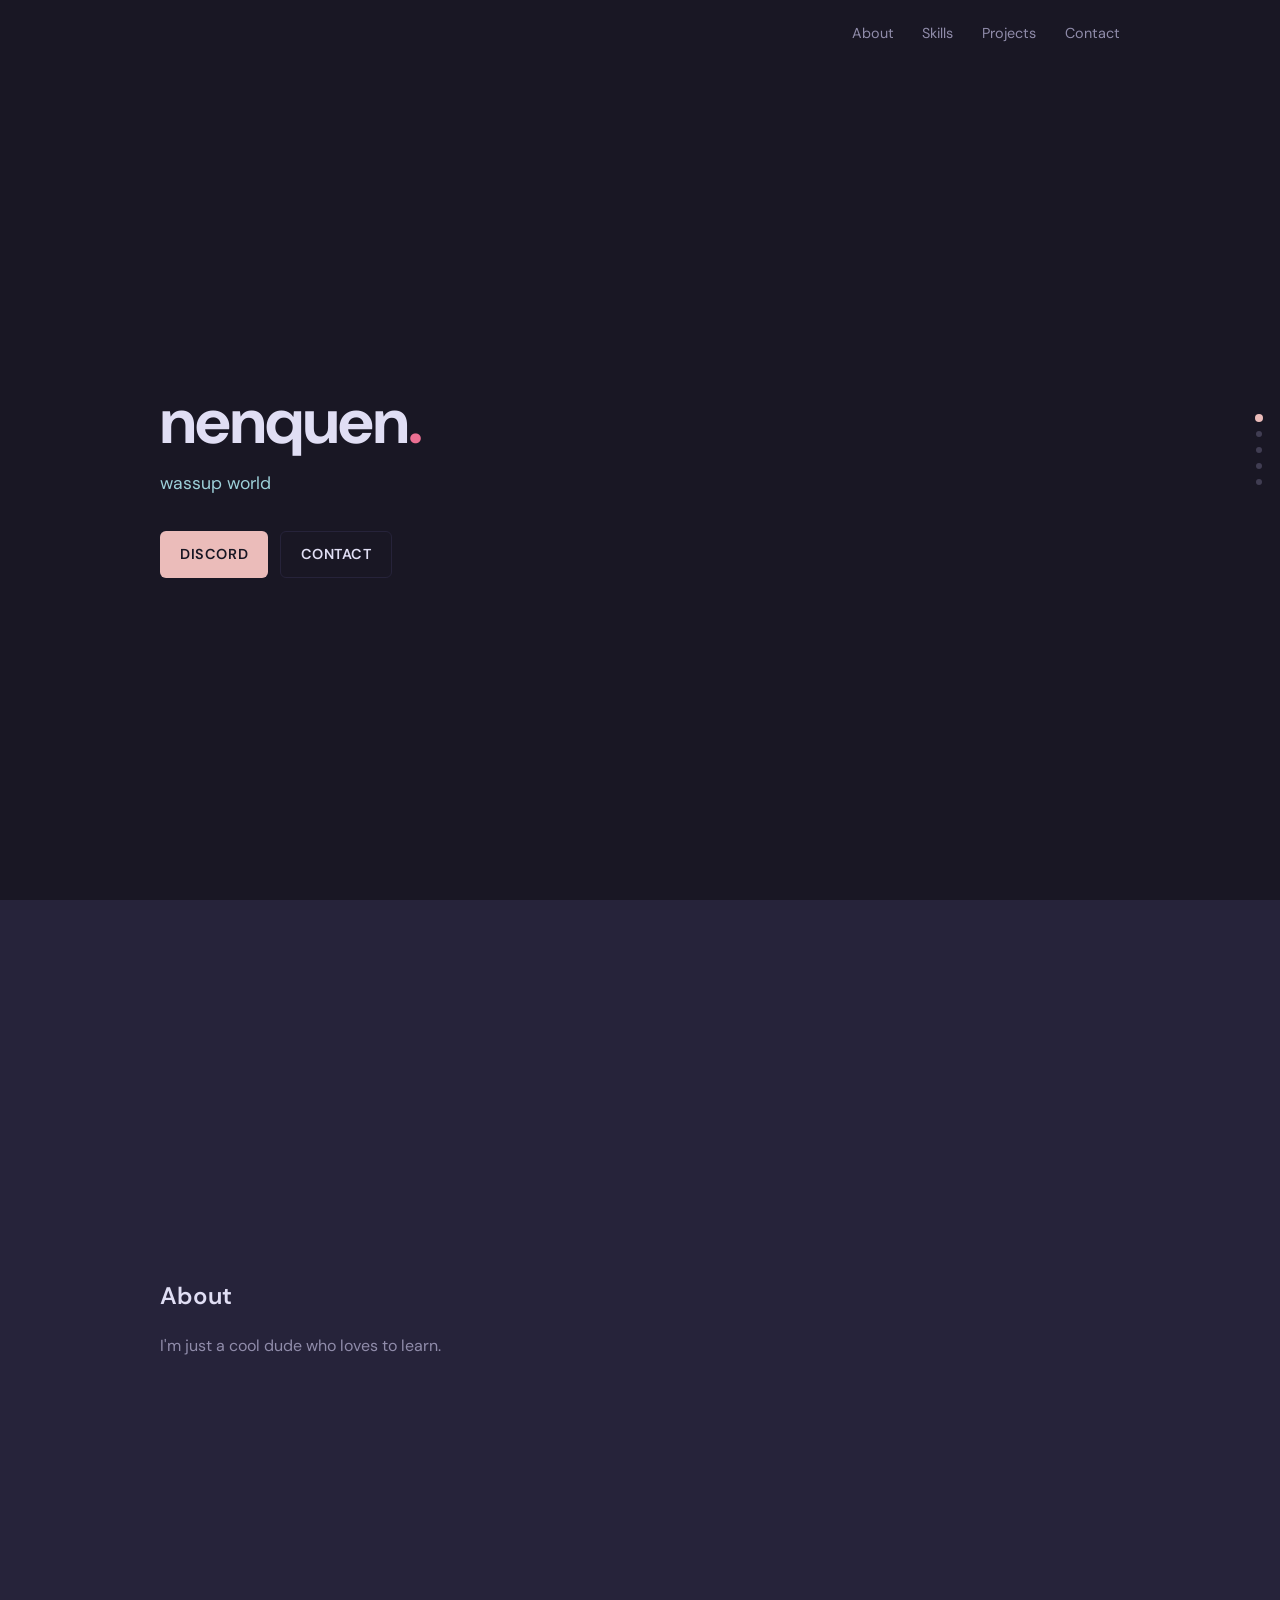
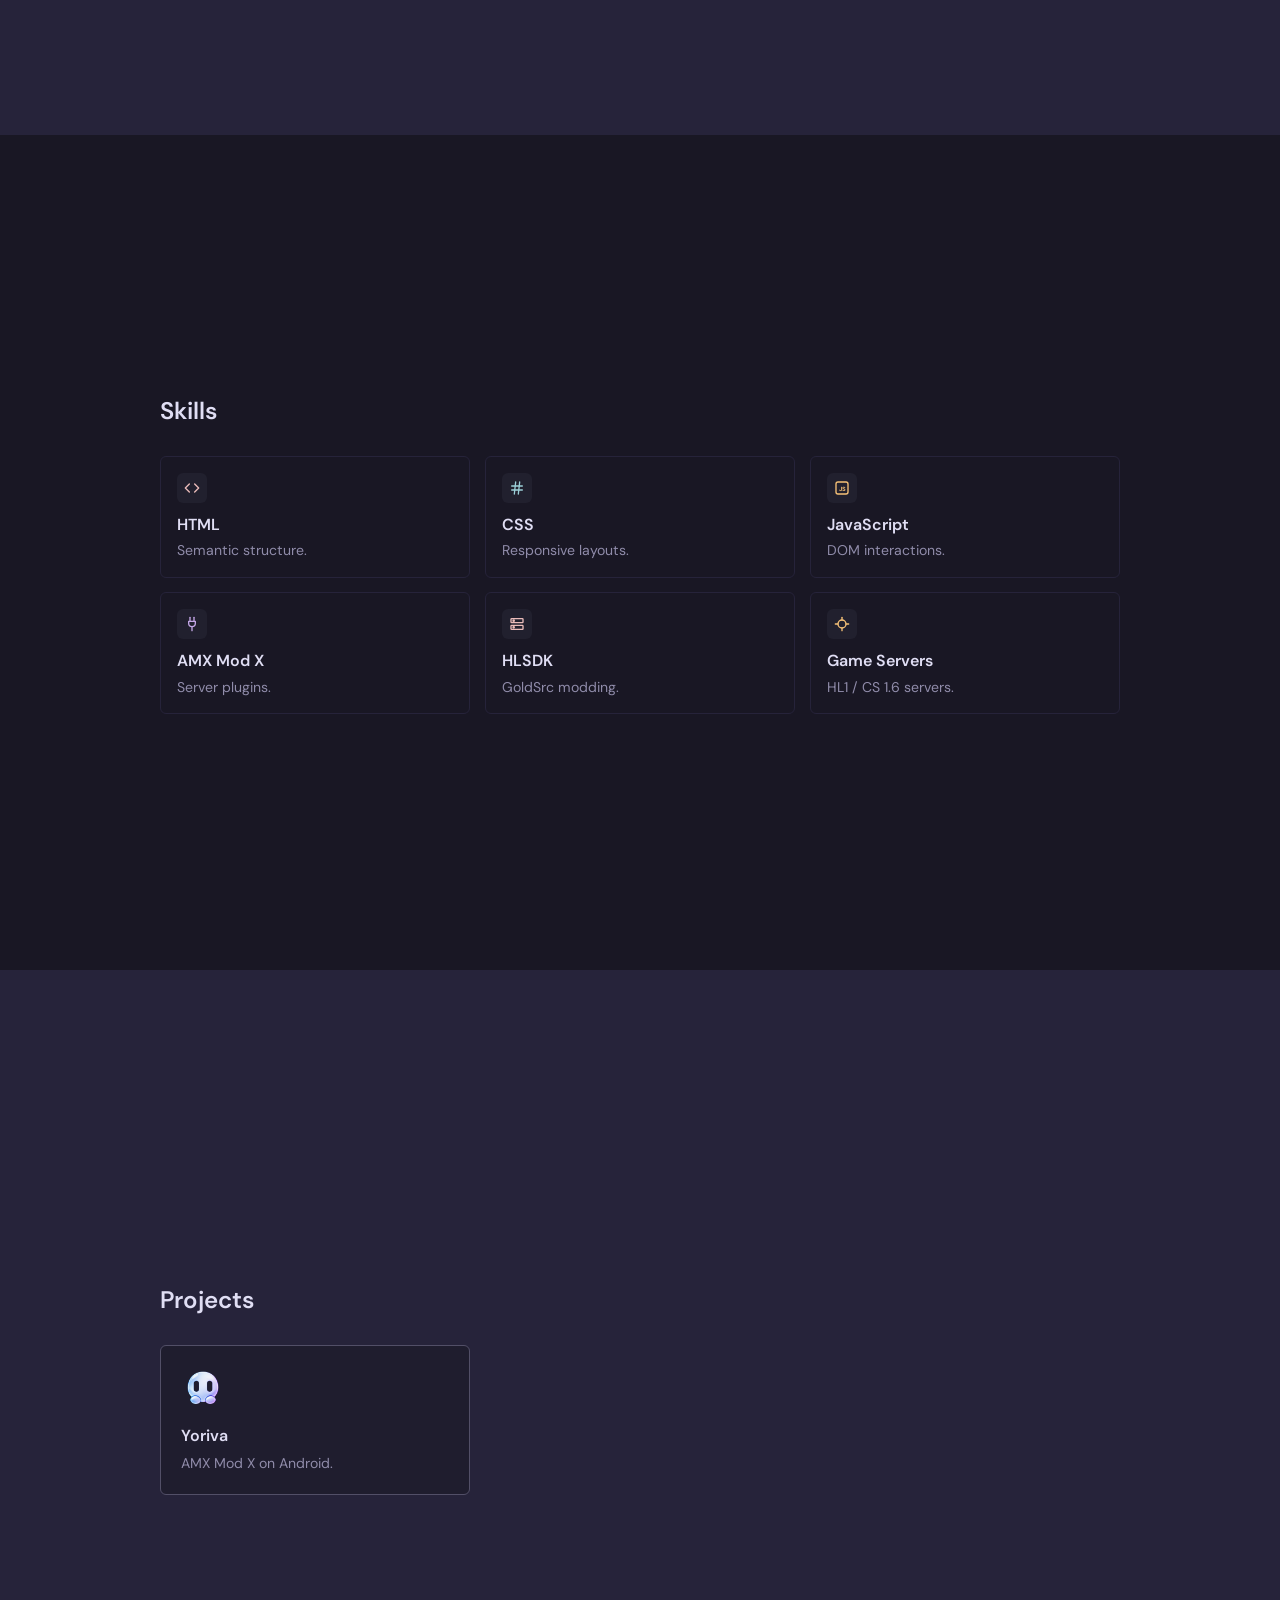
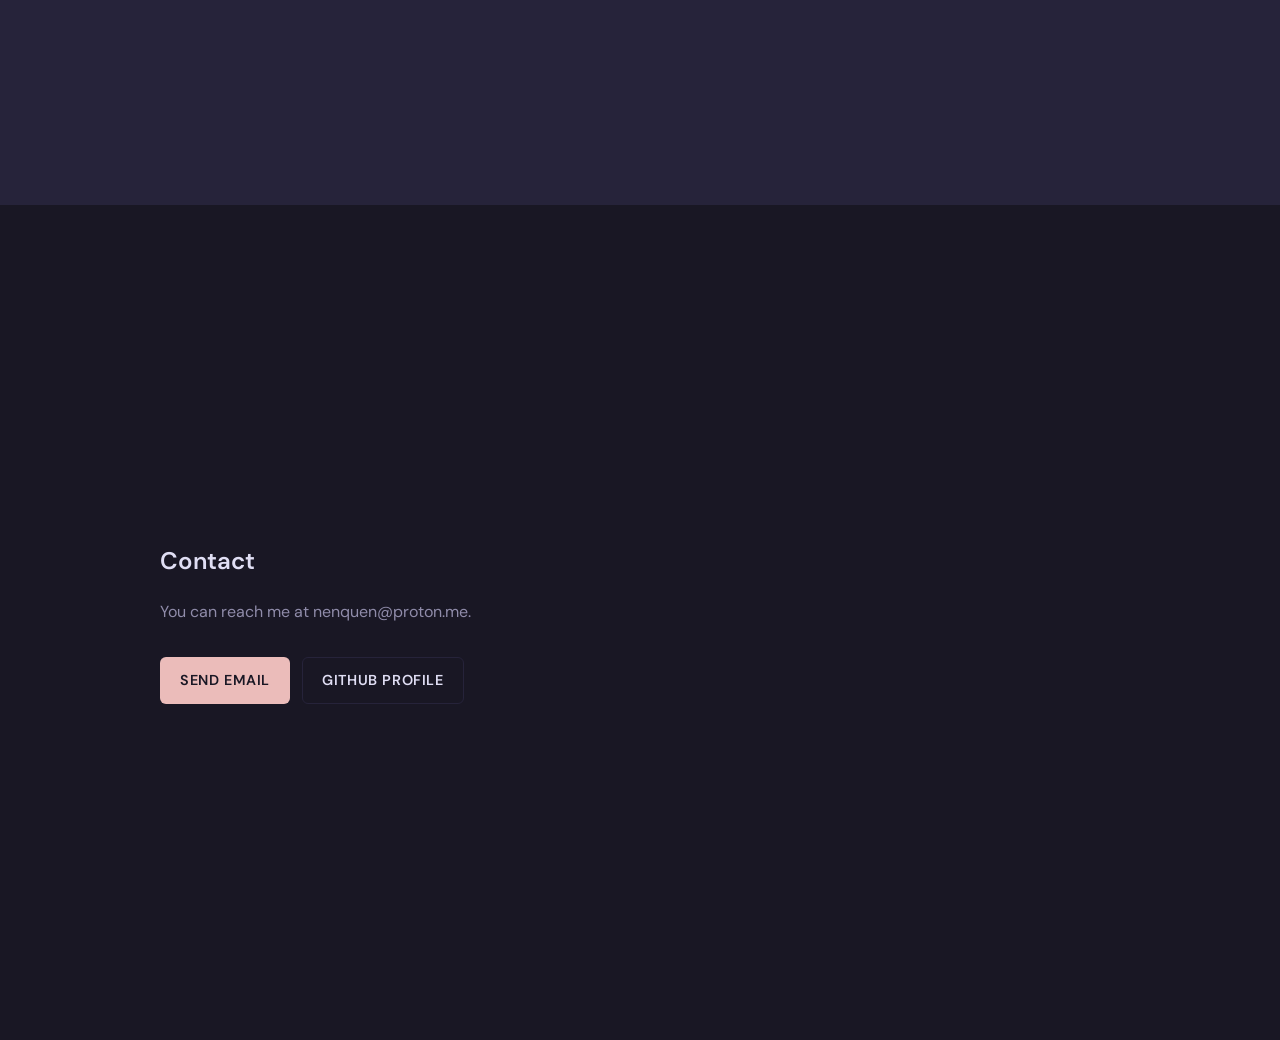
<file: index.html>
<!DOCTYPE html>
<html lang="en">
<head>
  <meta charset="UTF-8" />
  <meta name="viewport" content="width=device-width, initial-scale=1.0" />
  <meta name="description" content="nenquen's personal site." />
  <title>nenquen</title>
  <link rel="icon" type="image/svg+xml" href="assets/favicon.svg" />
  <link rel="preconnect" href="https://fonts.googleapis.com" />
  <link rel="preconnect" href="https://fonts.gstatic.com" crossorigin />
  <link href="https://fonts.googleapis.com/css2?family=DM+Sans:wght@400;500;600;700&display=swap" rel="stylesheet" />
  <link rel="stylesheet" href="assets/style.css" />
</head>
<body>
  <header class="site-header" id="top">
    <nav class="nav container" aria-label="Main navigation">
      <a class="nav-title" id="navTitle" href="#top">nenquen<span class="dot">.</span></a>

      <button class="nav-toggle" id="navToggle" aria-label="Toggle menu" aria-expanded="false" aria-controls="navMenu">
        <span></span><span></span><span></span>
      </button>

      <ul class="nav-menu" id="navMenu">
        <li><a href="#about">About</a></li>
        <li><a href="#skills">Skills</a></li>
        <li><a href="#projects">Projects</a></li>
        <li><a href="#contact">Contact</a></li>
      </ul>
    </nav>
  </header>

  <div class="dots" id="dots" aria-label="Page indicator">
    <span class="dot-indicator" id="dotIndicator"></span>
    <button type="button" data-page="0" aria-label="Top"></button>
    <button type="button" data-page="1" aria-label="About"></button>
    <button type="button" data-page="2" aria-label="Skills"></button>
    <button type="button" data-page="3" aria-label="Projects"></button>
    <button type="button" data-page="4" aria-label="Contact"></button>
  </div>

  <main>
    <section class="hero" aria-labelledby="hero-title">
      <div class="container">
        <h1 id="hero-title">nenquen<span class="dot">.</span></h1>
        <a class="hero-sub" href="https://www.youtube.com/watch?v=jXKxvjPPhKc" target="_blank" rel="noopener noreferrer">wassup world</a>
        <div class="actions">
          <a class="btn btn-primary" href="https://discord.gg/qTjFD8zhyz" target="_blank" rel="noopener noreferrer">Discord</a>
          <a class="btn btn-ghost" href="#contact">Contact</a>
        </div>
      </div>
    </section>

    <section class="section section-alt" id="about" aria-labelledby="about-title">
      <div class="container">
        <h2 id="about-title">About</h2>
        <p>I'm just a cool dude who loves to learn.</p>
      </div>
    </section>

    <section class="section" id="skills" aria-labelledby="skills-title">
      <div class="container">
        <h2 id="skills-title">Skills</h2>
        <div class="cards">
          <article class="card">
            <span class="card-icon icon-html" aria-hidden="true">
              <svg viewBox="0 0 24 24" fill="none" stroke="currentColor" stroke-width="2" stroke-linecap="round" stroke-linejoin="round"><polyline points="8 6 2 12 8 18"/><polyline points="16 6 22 12 16 18"/></svg>
            </span>
            <h3>HTML</h3>
            <p>Semantic structure.</p>
          </article>
          <article class="card">
            <span class="card-icon icon-css" aria-hidden="true">
              <svg viewBox="0 0 24 24" fill="none" stroke="currentColor" stroke-width="2" stroke-linecap="round"><line x1="4" y1="9" x2="20" y2="9"/><line x1="4" y1="15" x2="20" y2="15"/><line x1="10" y1="3" x2="8" y2="21"/><line x1="16" y1="3" x2="14" y2="21"/></svg>
            </span>
            <h3>CSS</h3>
            <p>Responsive layouts.</p>
          </article>
          <article class="card">
            <span class="card-icon icon-js" aria-hidden="true">
              <svg viewBox="0 0 24 24"><rect x="3" y="3" width="18" height="18" rx="3" fill="none" stroke="currentColor" stroke-width="2"/><text x="12" y="16" text-anchor="middle">JS</text></svg>
            </span>
            <h3>JavaScript</h3>
            <p>DOM interactions.</p>
          </article>
          <article class="card">
            <span class="card-icon icon-amxx" aria-hidden="true">
              <svg viewBox="0 0 24 24" fill="none" stroke="currentColor" stroke-width="2" stroke-linecap="round" stroke-linejoin="round"><path d="M9 2v6"/><path d="M15 2v6"/><path d="M7 8h10v3a5 5 0 0 1-10 0V8z"/><path d="M12 16v6"/></svg>
            </span>
            <h3>AMX Mod X</h3>
            <p>Server plugins.</p>
          </article>
          <article class="card">
            <span class="card-icon icon-hlsdk" aria-hidden="true">
              <svg viewBox="0 0 24 24" fill="none" stroke="currentColor" stroke-width="2" stroke-linecap="round"><rect x="3" y="4" width="18" height="6" rx="1"/><rect x="3" y="14" width="18" height="6" rx="1"/><circle cx="7" cy="7" r="1"/><circle cx="7" cy="17" r="1"/></svg>
            </span>
            <h3>HLSDK</h3>
            <p>GoldSrc modding.</p>
          </article>
          <article class="card">
            <span class="card-icon icon-servers" aria-hidden="true">
              <svg viewBox="0 0 24 24" fill="none" stroke="currentColor" stroke-width="2" stroke-linecap="round"><circle cx="12" cy="12" r="6"/><line x1="12" y1="2" x2="12" y2="6"/><line x1="12" y1="18" x2="12" y2="22"/><line x1="2" y1="12" x2="6" y2="12"/><line x1="18" y1="12" x2="22" y2="12"/></svg>
            </span>
            <h3>Game Servers</h3>
            <p>HL1 / CS 1.6 servers.</p>
          </article>
        </div>
      </div>
    </section>

    <section class="section section-alt" id="projects" aria-labelledby="projects-title">
      <div class="container">
        <h2 id="projects-title">Projects</h2>
        <div class="cards project-grid">
          <a class="card" href="https://github.com/Yoriva" target="_blank" rel="noopener noreferrer">
            <img class="card-avatar" src="assets/yoriva.png" alt="" width="40" height="40" />
            <h3>Yoriva</h3>
            <p>AMX Mod X on Android.</p>
          </a>
        </div>
      </div>
    </section>

    <section class="section" id="contact" aria-labelledby="contact-title">
      <div class="container">
        <h2 id="contact-title">Contact</h2>
        <p>You can reach me at nenquen@proton.me.</p>
        <div class="actions">
          <a class="btn btn-primary" href="mailto:nenquen@proton.me">Send email</a>
          <a class="btn btn-ghost" href="https://github.com/nenquen" target="_blank" rel="noopener noreferrer">GitHub profile</a>
        </div>
      </div>
    </section>
  </main>

  <script src="assets/script.js"></script>
</body>
</html>
</file>
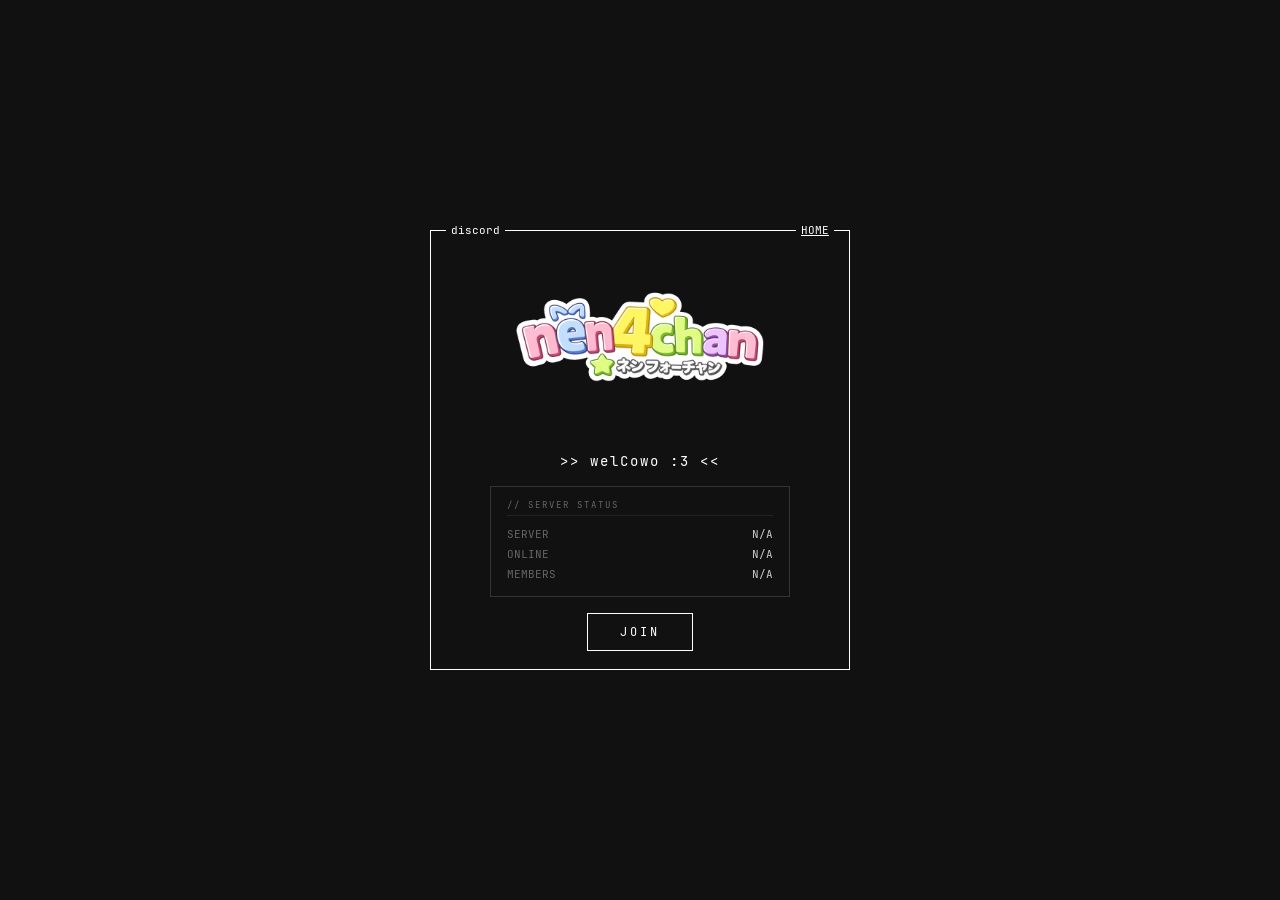
<file: discord/index.html>
<!DOCTYPE html>
<html lang="tr">

<head>
    <meta charset="UTF-8">
    <meta name="viewport" content="width=device-width, initial-scale=1.0">
    <title>discord - nenquen</title>
    <link rel="icon" type="image/png" href="../assets/images/favicon.png">
    <link rel="stylesheet" href="../assets/styles.css">
    <meta property="og:title" content="discord - nenquen">
    <meta property="og:description" content="Join nenchan! Discord server.">
    <meta property="og:image" content="https://nenquen.github.io/assets/images/nen4chan.png">
    <meta property="og:url" content="https://nenquen.github.io/discord">
    <meta property="og:type" content="website">
    <meta name="theme-color" content="#111111">
    <style>
        .discord-content {
            gap: 16px;
            padding: 8px 0;
        }

        .discord-image {
            max-width: 280px;
        }

        .discord-header {
            font-size: 14px;
            color: white;
            letter-spacing: 2px;
        }

        .discord-status-box {
            border: 1px solid #333;
            padding: 12px 16px;
            width: 100%;
            max-width: 300px;
            text-align: left;
        }

        .discord-status-title {
            font-size: 9px;
            color: #666;
            letter-spacing: 2px;
            margin-bottom: 8px;
            border-bottom: 1px solid #222;
            padding-bottom: 4px;
        }

        .info-row {
            display: flex;
            justify-content: space-between;
            padding: 3px 0;
            font-size: 11px;
        }

        .info-key {
            color: #666;
        }

        .info-val {
            color: #ccc;
        }

        .discord-join {
            padding: 10px 32px;
            font-size: 12px;
            letter-spacing: 3px;
            transition: background-color 0.2s;
        }

        .discord-join:hover {
            background-color: #222 !important;
        }
    </style>
</head>

<body>
    <main class="container">
        <section class="bios-box discord-section">
            <span class="bios-label">discord</span>
            <nav class="bios-nav">
                <a href="/" class="bios-link">HOME</a>
            </nav>
            <div class="bios-content discord-content">
                <img class="discord-image" src="../assets/images/nen4chan.png" alt="nen4chan">

                <div class="discord-header">>> welCowo :3 <<</div>

                <div class="discord-status-box" id="status-box">
                    <div class="discord-status-title">// SERVER STATUS</div>
                    <div class="info-row"><span class="info-key">SERVER</span><span class="info-val" id="server-name">...</span></div>
                    <div class="info-row"><span class="info-key">ONLINE</span><span class="info-val" id="server-online">...</span></div>
                    <div class="info-row"><span class="info-key">MEMBERS</span><span class="info-val" id="server-members">...</span></div>
                </div>

                <a class="discord-join" href="https://discord.gg/SEhugM3cPN" target="_blank" rel="noopener noreferrer">JOIN</a>
            </div>
        </section>
    </main>

    <script>
        (async function() {
            const INVITE = "SEhugM3cPN";
            const els = {
                name: document.getElementById("server-name"),
                online: document.getElementById("server-online"),
                members: document.getElementById("server-members"),
            };
            try {
                const r = await fetch("https://discord.com/api/v9/invites/" + INVITE + "?with_counts=true");
                if (!r.ok) throw new Error("API returned " + r.status);
                const data = await r.json();
                els.name.textContent = data.guild.name;
                els.online.textContent = data.approximate_presence_count;
                els.members.textContent = data.approximate_member_count;
            } catch (e) {
                els.name.textContent = "N/A";
                els.online.textContent = "N/A";
                els.members.textContent = "N/A";
            }
        })();
    </script>
    <script src="../assets/javascript/birthday.js" defer></script>
</body>

</html>
</file>
<file: assets/style.css>
:root {
  --base: #191724;
  --surface: #1f1d2e;
  --overlay: #26233a;
  --muted: #6e6a86;
  --subtle: #908caa;
  --text: #e0def4;
  --love: #eb6f92;
  --gold: #f6c177;
  --rose: #ebbcba;
  --pine: #31748f;
  --foam: #9ccfd8;
  --iris: #c4a7e7;
  --highlight-low: #21202e;
  --highlight-med: #403d52;
  --highlight-high: #524f67;
  --border: var(--overlay);
}

* {
  box-sizing: border-box;
  margin: 0;
  padding: 0;
  user-select: none;
  -webkit-user-select: none;
}

html, body { scrollbar-width: none; -ms-overflow-style: none; }
html::-webkit-scrollbar, body::-webkit-scrollbar { display: none; }

body {
  font-family: "DM Sans", system-ui, -apple-system, sans-serif;
  background: var(--base);
  color: var(--text);
  line-height: 1.7;
  padding-top: 65px;
  overflow-x: hidden;
  -webkit-overflow-scrolling: touch;
}

a { color: inherit; text-decoration: none; }
ul { list-style: none; }

.container { width: min(960px, 90%); margin-inline: auto; }
.dot { color: var(--love); }

.site-header {
  position: fixed;
  top: 0;
  left: 0;
  right: 0;
  z-index: 50;
  background: var(--base);
}

.nav {
  display: flex;
  align-items: center;
  justify-content: space-between;
  min-height: 65px;
}

.nav-title {
  font-weight: 700;
  font-size: 1.1rem;
  opacity: 0;
  transform: translateY(-8px);
  transition: opacity 0.2s, transform 0.2s;
}
.nav-title.visible { opacity: 1; transform: none; }

.nav-menu { display: flex; gap: 1.8rem; }
.nav-menu a { color: var(--subtle); font-size: 0.9rem; }
.nav-menu a:hover, .nav-menu a.active { color: var(--text); }

.nav-toggle {
  display: none;
  padding: 8px;
  border: 0;
  background: none;
  cursor: pointer;
  flex-direction: column;
  align-items: center;
  justify-content: center;
  gap: 5px;
}

.nav-toggle span {
  display: block;
  width: 20px;
  height: 2px;
  border-radius: 2px;
  background: var(--text);
  transition: transform 0.25s, opacity 0.2s, background-color 0.2s;
}
.nav-toggle.active span:nth-child(1) { transform: translateY(7px) rotate(45deg); }
.nav-toggle.active span:nth-child(2) { opacity: 0; }
.nav-toggle.active span:nth-child(3) { transform: translateY(-7px) rotate(-45deg); }

.hero {
  min-height: calc(100vh - 65px);
  min-height: calc(100dvh - 65px);
  display: flex;
  align-items: center;
  padding-block: 4rem;
}
.hero h1 {
  font-size: clamp(2.5rem, 7vw, 4rem);
  line-height: 1.1;
  letter-spacing: -1px;
}
.hero-sub { display: block; width: fit-content; color: var(--foam); margin-top: 0.75rem; font-size: 1.1rem; cursor: default; }

.actions { display: flex; gap: 0.75rem; flex-wrap: wrap; margin-top: 2rem; }
.btn {
  display: inline-block;
  padding: 0.65rem 1.2rem;
  border-radius: 6px;
  font-size: 0.9rem;
  border: 1px solid transparent;
  font-weight: 600;
  text-transform: uppercase;
  letter-spacing: 0.04em;
}
.btn-primary { background: var(--rose); color: var(--base); }
.btn-primary:hover { background: var(--love); color: var(--base); }
.btn-ghost { border-color: var(--border); color: var(--text); }
.btn-ghost:hover { background: var(--overlay); }

.section {
  min-height: calc(100vh - 65px);
  min-height: calc(100dvh - 65px);
  display: flex;
  flex-direction: column;
  justify-content: center;
  padding-block: 4.5rem;
}
.section-alt { background: var(--overlay); }
.section h2 { font-size: 1.5rem; font-weight: 600; margin-bottom: 1rem; }
.section p { color: var(--subtle); max-width: 620px; }

.cards { display: grid; grid-template-columns: repeat(auto-fit, minmax(280px, 1fr)); gap: 0.9rem; margin-top: 1.5rem; }
.project-grid { grid-template-columns: repeat(auto-fill, minmax(300px, 1fr)); }
.project-grid .card { padding: 1.25rem; }
.project-grid .card p { margin-top: 0.15rem; }
.card {
  display: flex;
  flex-direction: column;
  background: var(--base);
  border: 1px solid var(--border);
  border-radius: 6px;
  padding: 1rem;
}
.section-alt .card { background: var(--surface); border-color: var(--highlight-high); }
.card-icon {
  width: 30px;
  height: 30px;
  display: grid;
  place-items: center;
  border-radius: 6px;
  background: var(--highlight-low);
  margin-bottom: 0.7rem;
}
.card-icon svg { width: 16px; height: 16px; }
.card-icon text { fill: currentColor; stroke: none; font-family: inherit; font-weight: 700; }
.icon-html { color: var(--rose); }
.icon-css { color: var(--foam); }
.icon-js { color: var(--gold); }
.icon-js text { font-size: 9px; }
.icon-hlsdk { color: var(--rose); }
.icon-amxx { color: var(--iris); }
.icon-servers { color: var(--gold); }

.card h3 { font-size: 1rem; font-weight: 600; line-height: 1.35; margin-bottom: 0.3rem; }
.card p { font-size: 0.88rem; line-height: 1.45; margin-top: auto; }
.card-avatar { display: block; width: 44px; height: 44px; margin-bottom: 0.9rem; }

.dots {
  position: fixed;
  right: 18px;
  top: 50%;
  transform: translateY(-50%);
  display: flex;
  flex-direction: column;
  gap: 10px;
  z-index: 50;
}
.dots button {
  width: 6px;
  height: 6px;
  padding: 0;
  border-radius: 50%;
  border: 0;
  background: var(--highlight-med);
  cursor: pointer;
  transition: background-color 0.2s;
}
.dots button:hover { background: var(--muted); }

.dot-indicator {
  position: absolute;
  top: -1px;
  left: -1px;
  width: 8px;
  height: 8px;
  border-radius: 50%;
  background: var(--rose);
  pointer-events: none;
  will-change: transform;
}
.dots.ready .dot-indicator {
  transition: transform 0.4s cubic-bezier(0.22, 1, 0.36, 1);
}

@media (max-width: 640px) {
  .nav-toggle { display: flex; }
  .nav-menu {
    display: flex;
    position: absolute;
    top: 65px;
    left: 0;
    right: 0;
    flex-direction: column;
    gap: 0;
    background: var(--surface);
    max-height: 0;
    opacity: 0;
    overflow: hidden;
    transition: max-height 0.25s ease, opacity 0.2s ease;
  }
  .nav-menu.open { max-height: 320px; opacity: 1; }
  .nav-menu li { text-align: center; }
  .nav-menu a {
    display: block;
    padding: 0.75rem;
    opacity: 0;
    transform: translateY(-6px);
    transition: opacity 0.2s, transform 0.2s, color 0.2s;
  }
  .nav-menu.open a { opacity: 1; transform: none; }
  .nav-menu.open li:nth-child(2) a { transition-delay: 0.04s; }
  .nav-menu.open li:nth-child(3) a { transition-delay: 0.08s; }
  .nav-menu.open li:nth-child(4) a { transition-delay: 0.12s; }
  .hero { padding-block: 3rem; }
  .hero h1 { font-size: clamp(2.1rem, 11vw, 3rem); }
  .section { padding-block: 3rem; }
  .cards { grid-template-columns: repeat(2, minmax(0, 1fr)); gap: 0.6rem; }
  .project-grid { grid-template-columns: 1fr; }
  .project-grid .card { padding: 1rem; }
  .card { padding: 0.85rem; }
  .card-icon { width: 26px; height: 26px; margin-bottom: 0.55rem; }
  .card-icon svg { width: 14px; height: 14px; }
  .card h3 { font-size: 0.9rem; margin-bottom: 0.2rem; }
  .card p { font-size: 0.78rem; }
  .card-avatar { width: 34px; height: 34px; margin-bottom: 0.55rem; }
  .dots { display: none; }
}
</file>
<file: assets/styles.css>
@font-face {
    font-family: 'JetBrainsMono';
    src: url('fonts/JetBrainsMono-Regular.ttf');
}

* {
    box-sizing: border-box;
    user-select: none;
    -webkit-user-select: none;
}

body {
    background-color: #111111;
    margin: 0;
    padding: 20px;
    height: 100vh;
    display: flex;
    align-items: center;
    justify-content: center;
    color: white;
    font-family: 'JetBrainsMono', monospace;
    overflow: hidden;
}

.container {
    display: flex;
    flex-direction: column;
    gap: 15px;
    width: 100%;
    max-width: 420px;
}

/* 
   --- Reusable BIOS UI System ---
   Add a new box with this structure:
   
   <section class="bios-box">
       <span class="bios-label">TITLE</span>
       <nav class="bios-nav">
           <a class="bios-link">LINK</a>
       </nav>
       <div class="bios-content">Content here...</div>
   </section>
*/

.bios-box {
    border: 1px solid white;
    position: relative;
    padding: 10px;
    background-color: #111111;
}

.bios-label {
    position: absolute;
    top: -0.75em;
    left: 15px;
    background-color: #111111;
    padding: 0 5px;
    font-size: 11px;
    color: white;
    z-index: 1;
}

.bios-nav {
    position: absolute;
    top: -0.75em;
    right: 15px;
    display: flex;
    gap: 15px;
    z-index: 1;
    font-size: 11px;
}

.bios-link {
    background-color: #111111;
    padding: 0 5px;
    color: white;
    font-size: 11px;
    text-decoration: underline;
    cursor: pointer;
}

.bios-content {
    font-size: 11px;
    color: #bbb;
}

/* --- Specific Section Styles --- */

.updates-section {
    min-height: 25px;
    display: flex;
    align-items: center;
    padding: 8px 10px;
}

#updates {
    width: 100%;
    overflow: hidden;
    white-space: nowrap;
}

.profile-section {
    min-height: 130px;
    display: flex;
    flex-direction: column;
    align-items: center;
    justify-content: center;
    text-align: center;
}

.profile-title {
    font-size: 16px;
    margin: 0 0 8px 0;
    font-weight: normal;
    color: white;
}

.profile-desc {
    line-height: 1.4;
    margin: 0 0 12px 0;
    max-width: 320px;
}

.profile-more {
    color: #666;
    font-size: 10px;
    text-decoration: underline;
    cursor: pointer;
}

.profile-more:hover {
    color: #999;
}

.discord-section {
    min-height: 180px;
    display: flex;
    align-items: center;
    justify-content: center;
}

.discord-content {
    width: 100%;
    display: flex;
    flex-direction: column;
    align-items: center;
    justify-content: center;
    gap: 12px;
    text-align: center;
}

.discord-image {
    width: 100%;
    max-width: 300px;
    height: auto;
    display: block;
}

.discord-join {
    display: inline-block;
    padding: 8px 12px;
    border: 1px solid white;
    color: white;
    text-decoration: none;
    font-size: 11px;
    background-color: #111111;
}

.discord-join:hover {
    background-color: #1a1a1a;
}

/* --- Birthday --- */
html.birthday #age {
    color: #FFD700;
    animation: ageGlow 1.5s ease-in-out infinite alternate;
}

@keyframes ageGlow {
    0% { text-shadow: 0 0 4px #FFD700, 0 0 8px rgba(255, 215, 0, 0.4); }
    100% { text-shadow: 0 0 8px #FFD700, 0 0 20px rgba(255, 215, 0, 0.6), 0 0 30px rgba(255, 215, 0, 0.3); }
}

/* Mobile responsive */
@media (max-width: 540px) {
    .container {
        max-width: 100%;
    }
}
</file>
